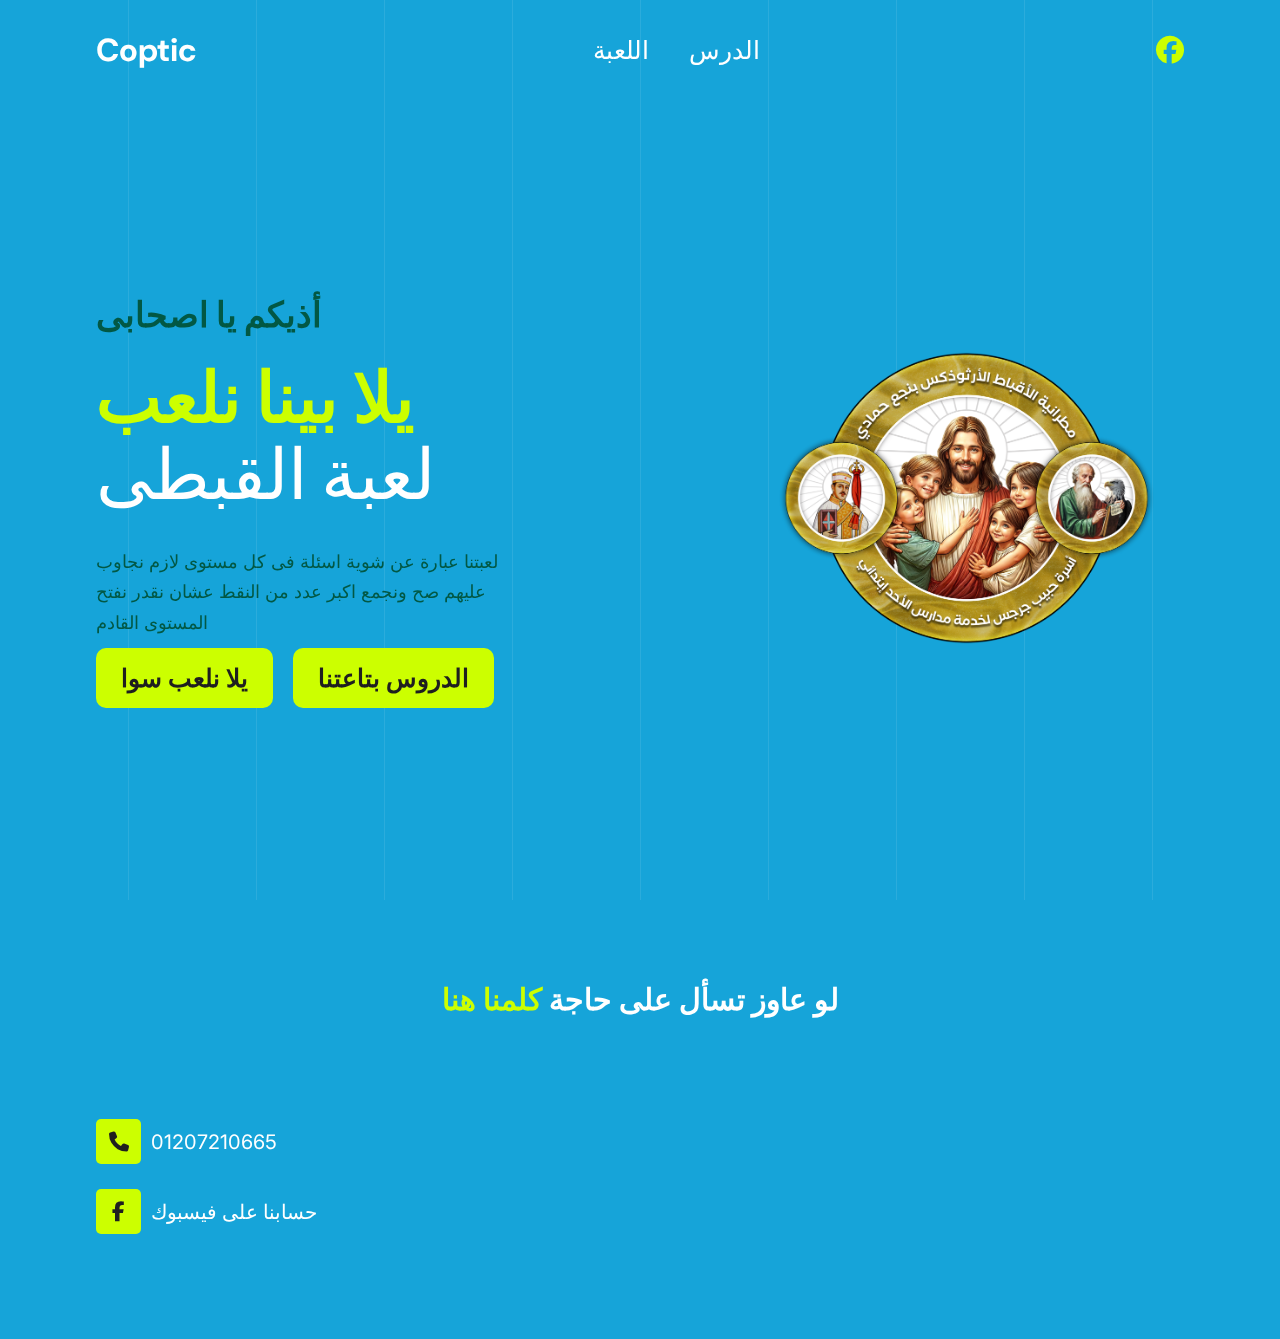
<file: index.html>
<!DOCTYPE html>
<html lang="en">
  <head>
    <meta charset="UTF-8" />
    <meta name="viewport" content="width=device-width, initial-scale=1.0" />
    <link rel="icon" href="img/logo_icon.png" />

    <!--Link Css-->
    <link rel="stylesheet" href="css/style.css" />

    <!--Link FontAwsome-->
    <link
      rel="stylesheet"
      href="https://cdnjs.cloudflare.com/ajax/libs/font-awesome/6.6.0/css/all.min.css"
    />

    <title>Maged Emel | Portfolio</title>
  </head>
  <body>
    <div class="bg-lines">
      <span></span>
      <span></span>
      <span></span>
      <span></span>
      <span></span>
      <span></span>
      <span></span>
      <span></span>
      <span></span>
    </div>
    <header>
      <nav class="container">
        <a href="#" class="logo">
          <h1>Coptic</h1>
        </a>
        <div class="linkes" id="links">
          <span class="close-menu"
            ><i class="fa-solid fa-xmark" onclick="openCloseMenu()"></i
          ></span>
          <a href="#" class="logo">
            <h1>Coptic</h1>
          </a>
          <a href="game.html" class="active">اللعبة</a>
          <a href="lesson.html">الدرس</a>

        </div>
        <div class="icons">
          <a
            href="https://www.facebook.com/profile.php?id=100064601205570"
            target="_blank"
          >
            <i class="fa-brands fa-facebook"></i>
          </a>
          <span class="icon-menu" onclick="openCloseMenu()">
            <i class="fa-solid fa-bars"></i>
          </span>
        </div>
      </nav>
    </header>
    <div class="hero">
      <div class="container">
        <div class="div-text">
          <h4>أذيكم يا اصحابى</h4>
          <h1><span>يلا بينا نلعب</span></h1>
          <h2>لعبة القبطى</h2>
          <p>
            لعبتنا عبارة عن شوية اسئلة فى كل مستوى لازم نجاوب عليهم صح ونجمع
            اكبر عدد من النقط عشان نقدر نفتح المستوى القادم
          </p>

          <div class="btns">
            <a href="game.html" class="btn">يلا نلعب سوا</a>
            <a href="lesson.html" class="btn">الدروس بتاعتنا</a>
          </div>
        </div>
        <div class="div-img">
          <img class="person" src="img/Logo HQ.png" alt="" />
        </div>
      </div>
    </div>

    <section class="contact" id="contact">
      <div class="top-section">
        <h2>لو عاوز تسأل على حاجة <span>كلمنا هنا</span></h2>
      </div>

      <div class="container">
        <div class="social-contact">
          <div class="links">
            <a href="tel:+201207210665">
              <i class="fa-solid fa-phone"></i>
              01207210665
            </a>
            <a
              href="https://www.facebook.com/profile.php?id=100064601205570"
              target="_blank"
            >
              <i class="fa-brands fa-facebook-f"> </i>
              حسابنا على فيسبوك
            </a>
          </div>
        </div>
    </section>
    <script src="js/main.js"></script>
  </body>
</html>
</file>
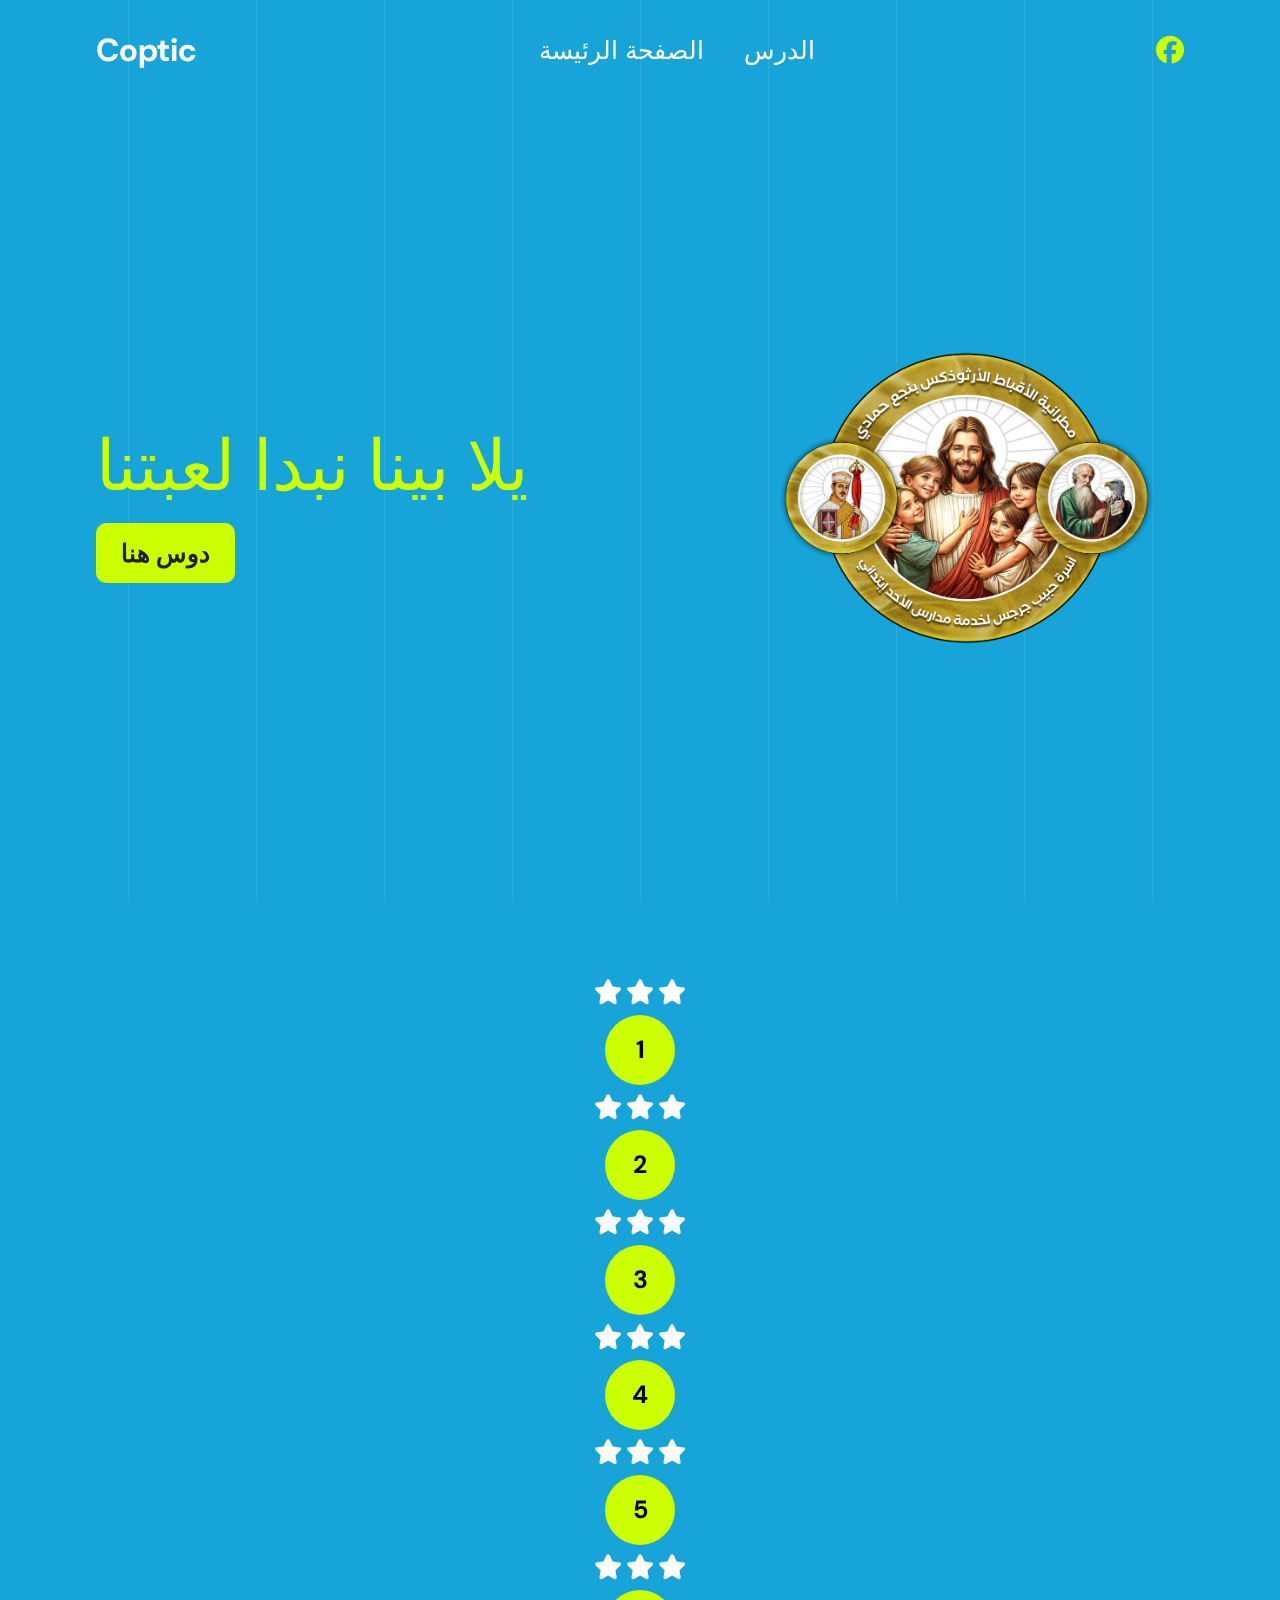
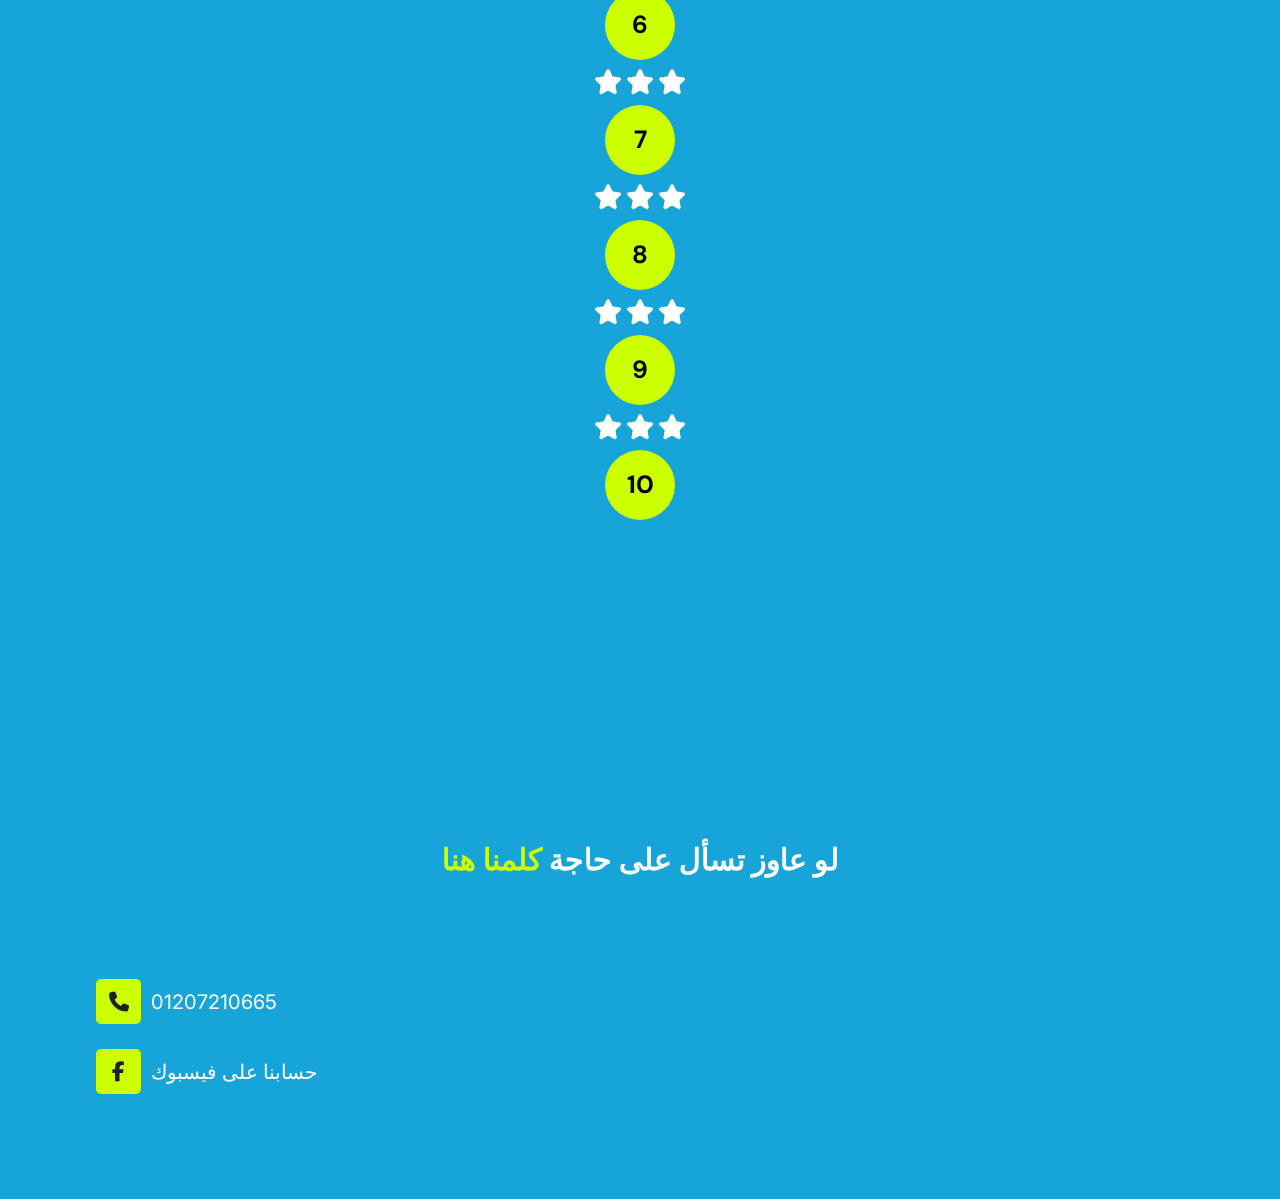
<file: game.html>
<!DOCTYPE html>
<html lang="en">
  <head>
    <meta charset="UTF-8" />
    <meta name="viewport" content="width=device-width, initial-scale=1.0" />
    <link rel="icon" href="img/logo_icon.png" />

    <!--Link Css-->
    <link rel="stylesheet" href="css/style.css" />

    <!--Link FontAwsome-->
    <link
      rel="stylesheet"
      href="https://cdnjs.cloudflare.com/ajax/libs/font-awesome/6.6.0/css/all.min.css"
    />

    <title>Maged Emel | Portfolio</title>
  </head>
  <body>
    <div class="bg-lines">
      <span></span>
      <span></span>
      <span></span>
      <span></span>
      <span></span>
      <span></span>
      <span></span>
      <span></span>
      <span></span>
    </div>
    <header>
      <nav class="container">
        <a href="index.html" class="logo">
          <h1>Coptic</h1>
        </a>
        <div class="linkes" id="links">
          <span class="close-menu"
            ><i class="fa-solid fa-xmark" onclick="openCloseMenu()"></i
          ></span>
          <a href="index.html" class="active">الصفحة الرئيسة</a>
          <a href="lesson.html">الدرس</a>
        </div>
        <div class="icons">
          <a
            href="https://www.facebook.com/profile.php?id=100064601205570"
            target="_blank"
          >
            <i class="fa-brands fa-facebook"></i>
          </a>
          <span class="icon-menu" onclick="openCloseMenu()">
            <i class="fa-solid fa-bars"></i>
          </span>
        </div>
      </nav>
    </header>
    <div class="hero">
      <div class="container">
        <div class="div-text">
          <h2><span>يلا بينا نبدا لعبتنا</span></h2>

          <a href="#" class="btn" id="goToGame">دوس هنا</a>
        </div>
        <div class="div-img">
          <img class="person" src="img/Logo HQ.png" alt="" />
        </div>
      </div>
    </div>

    <section class="projects">
      <div class="container"></div>
    </section>

    <section class="join">
      <div class="container" id="join">
        <img src="img/Logo HQ.png" alt="" />
        <h2><span id="CountGame"></span></h2>

        <div class="btns"></div>
      </div>
    </section>

    <section class="contact" id="contact">
      <div class="top-section">
        <h2>لو عاوز تسأل على حاجة <span>كلمنا هنا</span></h2>
      </div>

      <div class="container">
        <div class="social-contact">
          <div class="links">
            <a href="tel:+201207210665">
              <i class="fa-solid fa-phone"></i>
              01207210665
            </a>
            <a
              href="https://www.facebook.com/profile.php?id=100064601205570"
              target="_blank"
            >
              <i class="fa-brands fa-facebook-f"> </i>
              حسابنا على فيسبوك
            </a>
          </div>
          </div>
    </section>
    <script src="js/main.js"></script>
  </body>
</html>
</file>
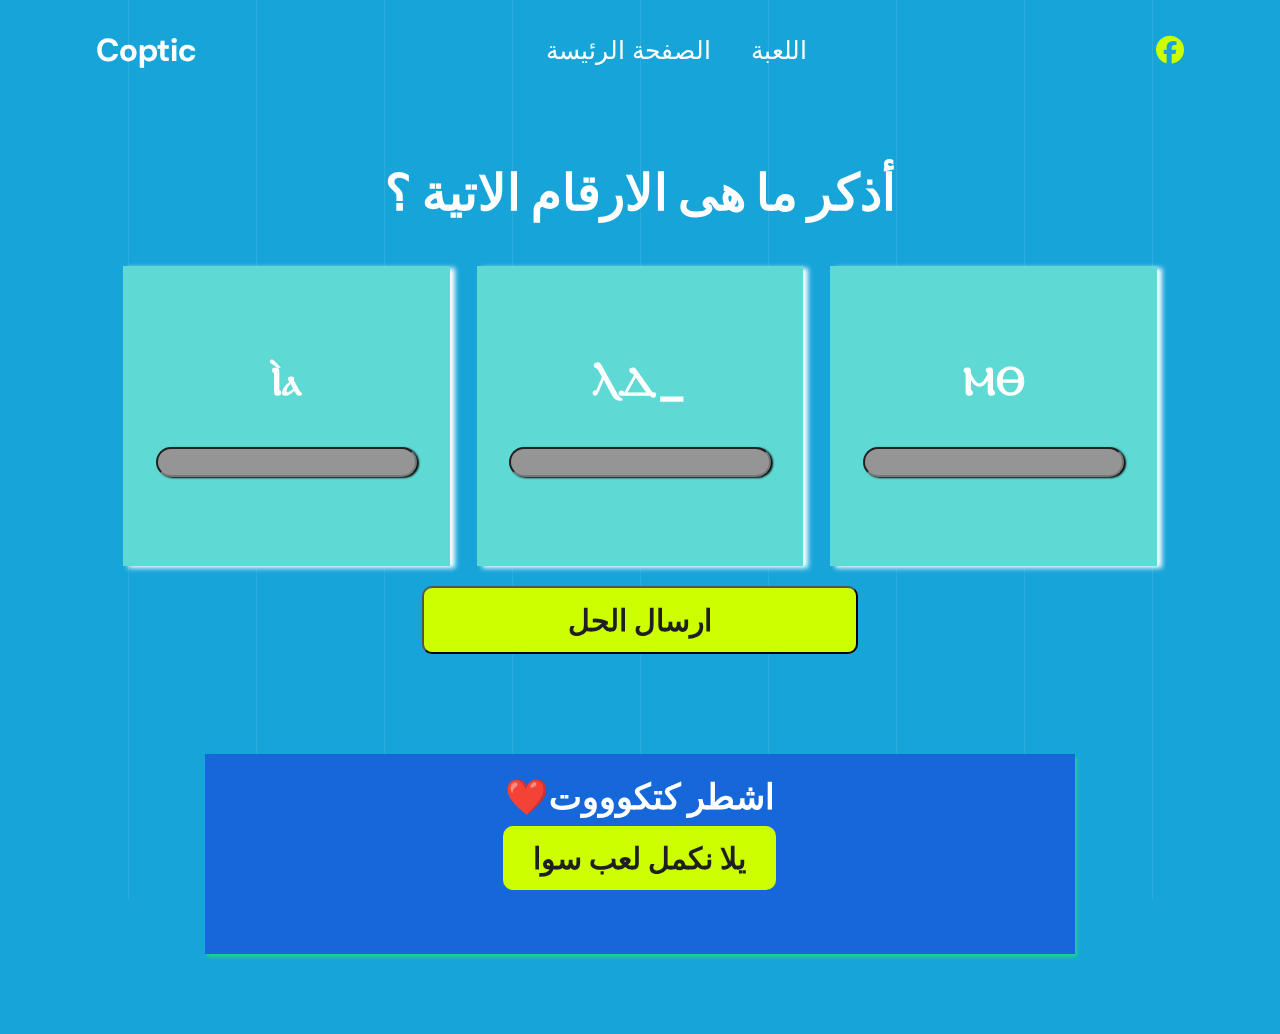
<file: game1.html>
<!DOCTYPE html>
<html lang="en">
  <head>
    <meta charset="UTF-8" />
    <meta name="viewport" content="width=device-width, initial-scale=1.0" />
    <link rel="icon" href="img/logo_icon.png" />

    <!--Link Css-->
    <link rel="stylesheet" href="css/style.css" />

    <!--Link FontAwsome-->
    <link
      rel="stylesheet"
      href="https://cdnjs.cloudflare.com/ajax/libs/font-awesome/6.6.0/css/all.min.css"
    />

    <title>Maged Emel | Portfolio</title>
  </head>
  <body>
    <div class="bg-lines">
      <span></span>
      <span></span>
      <span></span>
      <span></span>
      <span></span>
      <span></span>
      <span></span>
      <span></span>
      <span></span>
    </div>
    <header>
      <nav class="container">
        <a href="#" class="logo">
          <h1>Coptic</h1>
        </a>
        <div class="linkes" id="links">
          <span class="close-menu"
            ><i class="fa-solid fa-xmark" onclick="openCloseMenu()"></i
          ></span>
          <a href="index.html" class="logo">
            <h1>Coptic</h1>
          </a>
          <a href="index.html" class="active">الصفحة الرئيسة</a>
          <a href="game.html" class="active">اللعبة</a>
        </div>
        <div class="icons">
          <a
            href="https://www.facebook.com/profile.php?id=100064601205570"
            target="_blank"
          >
            <i class="fa-brands fa-facebook"></i>
          </a>
          <span class="icon-menu" onclick="openCloseMenu()">
            <i class="fa-solid fa-bars"></i>
          </span>
        </div>
      </nav>
    </header>
    <section>
      <section>
        <div class="container" id="qustAnswers">
          <h1 class="title_qust">أذكر ما هى الارقام الاتية ؟</h1>
          <div class="qust">
            <div class="Qus1">
              <h3>Ⲓ̀ⲁ</h3>
              <input type="text" id="answer1" />
            </div>
            <div class="Qus2">
              <h3>ⲖⲆ_</h3>
              <input type="text" id="answer2" />
            </div>
            <div class="Qus3">
              <h3>ⲘⲐ</h3>
              <input type="text" id="answer3" />
            </div>
          </div>
          <button id="submitAnswer" class="btn">ارسال الحل</button>
        </div>
      </section>
      <div>
        <div class="container">
            <div class="displayAnswer" id="displaysAnswer">
                <h3>❤️اشطر كتكوووت</h3>
                <h4 id="countAnswer"></h4>
                <a class="btn" href="game.html">يلا نكمل لعب سوا</a>
            </div>
        </div>
      </div>
    <script src="js/main.js"></script>
    <script src="js/game1.js"></script>
  </body>
</html>
</file>
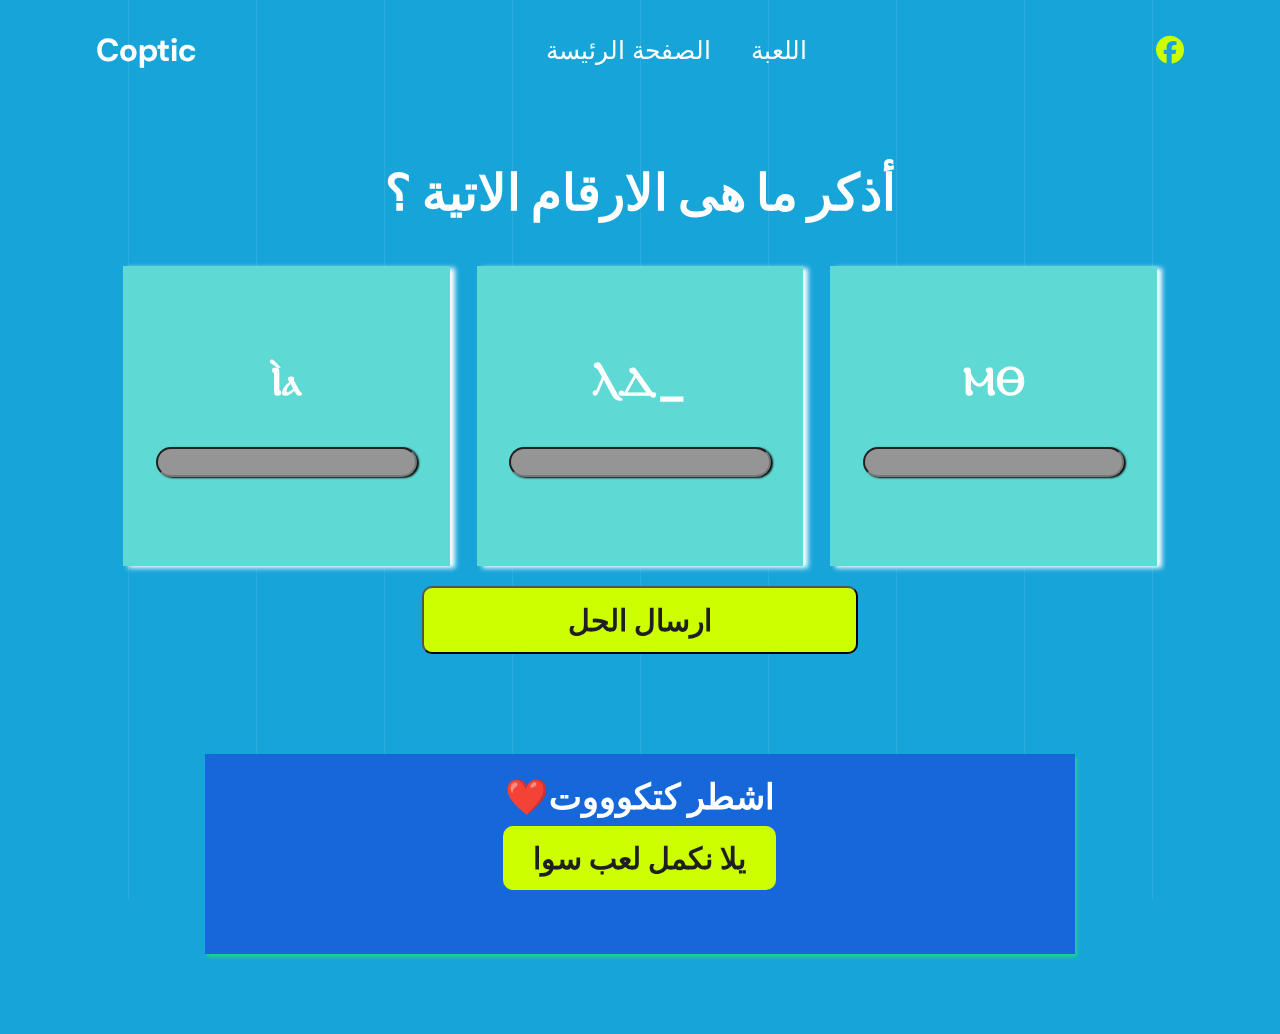
<file: game2.html>
<!DOCTYPE html>
<html lang="en">
  <head>
    <meta charset="UTF-8" />
    <meta name="viewport" content="width=device-width, initial-scale=1.0" />
    <link rel="icon" href="img/logo_icon.png" />

    <!--Link Css-->
    <link rel="stylesheet" href="css/style.css" />

    <!--Link FontAwsome-->
    <link
      rel="stylesheet"
      href="https://cdnjs.cloudflare.com/ajax/libs/font-awesome/6.6.0/css/all.min.css"
    />

    <title>Maged Emel | Portfolio</title>
  </head>
  <body>
    <div class="bg-lines">
      <span></span>
      <span></span>
      <span></span>
      <span></span>
      <span></span>
      <span></span>
      <span></span>
      <span></span>
      <span></span>
    </div>
    <header>
      <nav class="container">
        <a href="#" class="logo">
          <h1>Coptic</h1>
        </a>
        <div class="linkes" id="links">
          <span class="close-menu"
            ><i class="fa-solid fa-xmark" onclick="openCloseMenu()"></i
          ></span>
          <a href="index.html" class="logo">
            <h1>Coptic</h1>
          </a>
          <a href="index.html" class="active">الصفحة الرئيسة</a>
          <a href="game.html" class="active">اللعبة</a>
        </div>
        <div class="icons">
          <a
            href="https://www.facebook.com/profile.php?id=100064601205570"
            target="_blank"
          >
            <i class="fa-brands fa-facebook"></i>
          </a>
          <span class="icon-menu" onclick="openCloseMenu()">
            <i class="fa-solid fa-bars"></i>
          </span>
        </div>
      </nav>
    </header>
    <section>
      <section>
        <div class="container" id="qustAnswers">
          <h1 class="title_qust">أذكر ما هى الارقام الاتية ؟</h1>
          <div class="qust">
            <div class="Qus1">
              <h3>Ⲓ̀ⲁ</h3>
              <input type="text" id="answer1" />
            </div>
            <div class="Qus2">
              <h3>ⲖⲆ_</h3>
              <input type="text" id="answer2" />
            </div>
            <div class="Qus3">
              <h3>ⲘⲐ</h3>
              <input type="text" id="answer3" />
            </div>
          </div>
          <button id="submitAnswer" class="btn">ارسال الحل</button>
        </div>
      </section>
      <div>
        <div class="container">
            <div class="displayAnswer" id="displaysAnswer">
                <h3>❤️اشطر كتكوووت</h3>
                <h4 id="countAnswer"></h4>
                <a class="btn" href="game.html">يلا نكمل لعب سوا</a>
            </div>
        </div>
      </div>
    <script src="js/main.js"></script>
    <script src="js/game2.js"></script>
  </body>
</html>
</file>
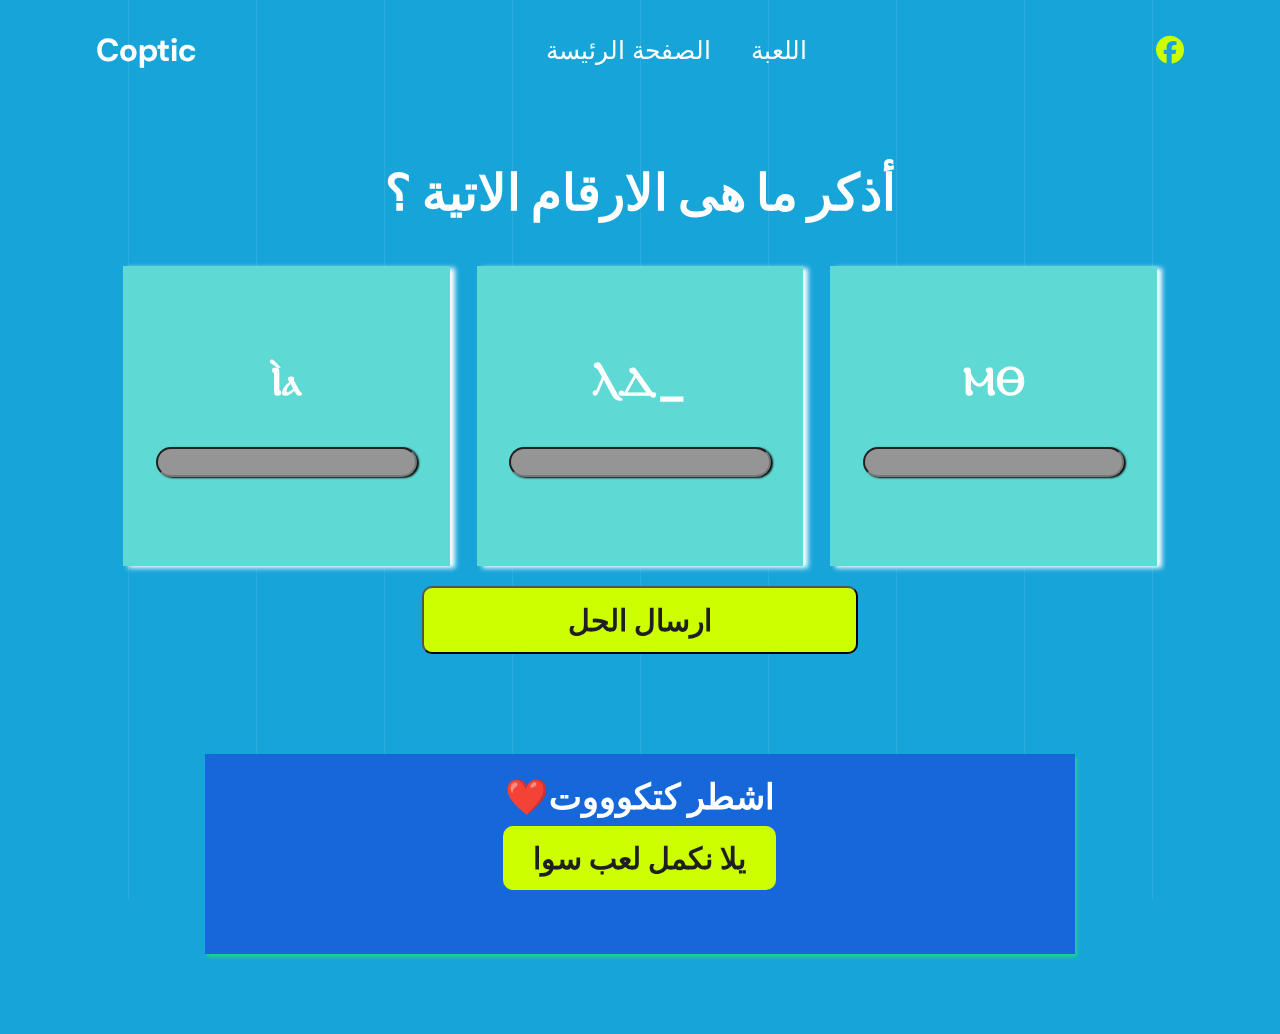
<file: game3.html>
<!DOCTYPE html>
<html lang="en">
  <head>
    <meta charset="UTF-8" />
    <meta name="viewport" content="width=device-width, initial-scale=1.0" />
    <link rel="icon" href="img/logo_icon.png" />

    <!--Link Css-->
    <link rel="stylesheet" href="css/style.css" />

    <!--Link FontAwsome-->
    <link
      rel="stylesheet"
      href="https://cdnjs.cloudflare.com/ajax/libs/font-awesome/6.6.0/css/all.min.css"
    />

    <title>Maged Emel | Portfolio</title>
  </head>
  <body>
    <div class="bg-lines">
      <span></span>
      <span></span>
      <span></span>
      <span></span>
      <span></span>
      <span></span>
      <span></span>
      <span></span>
      <span></span>
    </div>
    <header>
      <nav class="container">
        <a href="#" class="logo">
          <h1>Coptic</h1>
        </a>
        <div class="linkes" id="links">
          <span class="close-menu"
            ><i class="fa-solid fa-xmark" onclick="openCloseMenu()"></i
          ></span>
          <a href="index.html" class="logo">
            <h1>Coptic</h1>
          </a>
          <a href="index.html" class="active">الصفحة الرئيسة</a>
          <a href="game.html" class="active">اللعبة</a>
        </div>
        <div class="icons">
          <a
            href="https://www.facebook.com/profile.php?id=100064601205570"
            target="_blank"
          >
            <i class="fa-brands fa-facebook"></i>
          </a>
          <span class="icon-menu" onclick="openCloseMenu()">
            <i class="fa-solid fa-bars"></i>
          </span>
        </div>
      </nav>
    </header>
    <section>
      <section>
        <div class="container" id="qustAnswers">
          <h1 class="title_qust">أذكر ما هى الارقام الاتية ؟</h1>
          <div class="qust">
            <div class="Qus1">
              <h3>Ⲓ̀ⲁ</h3>
              <input type="text" id="answer1" />
            </div>
            <div class="Qus2">
              <h3>ⲖⲆ_</h3>
              <input type="text" id="answer2" />
            </div>
            <div class="Qus3">
              <h3>ⲘⲐ</h3>
              <input type="text" id="answer3" />
            </div>
          </div>
          <button id="submitAnswer" class="btn">ارسال الحل</button>
        </div>
      </section>
      <div>
        <div class="container">
            <div class="displayAnswer" id="displaysAnswer">
                <h3>❤️اشطر كتكوووت</h3>
                <h4 id="countAnswer"></h4>
                <a class="btn" href="game.html">يلا نكمل لعب سوا</a>
            </div>
        </div>
      </div>
    <script src="js/main.js"></script>
    <script src="js/game3.js"></script>
  </body>
</html>
</file>
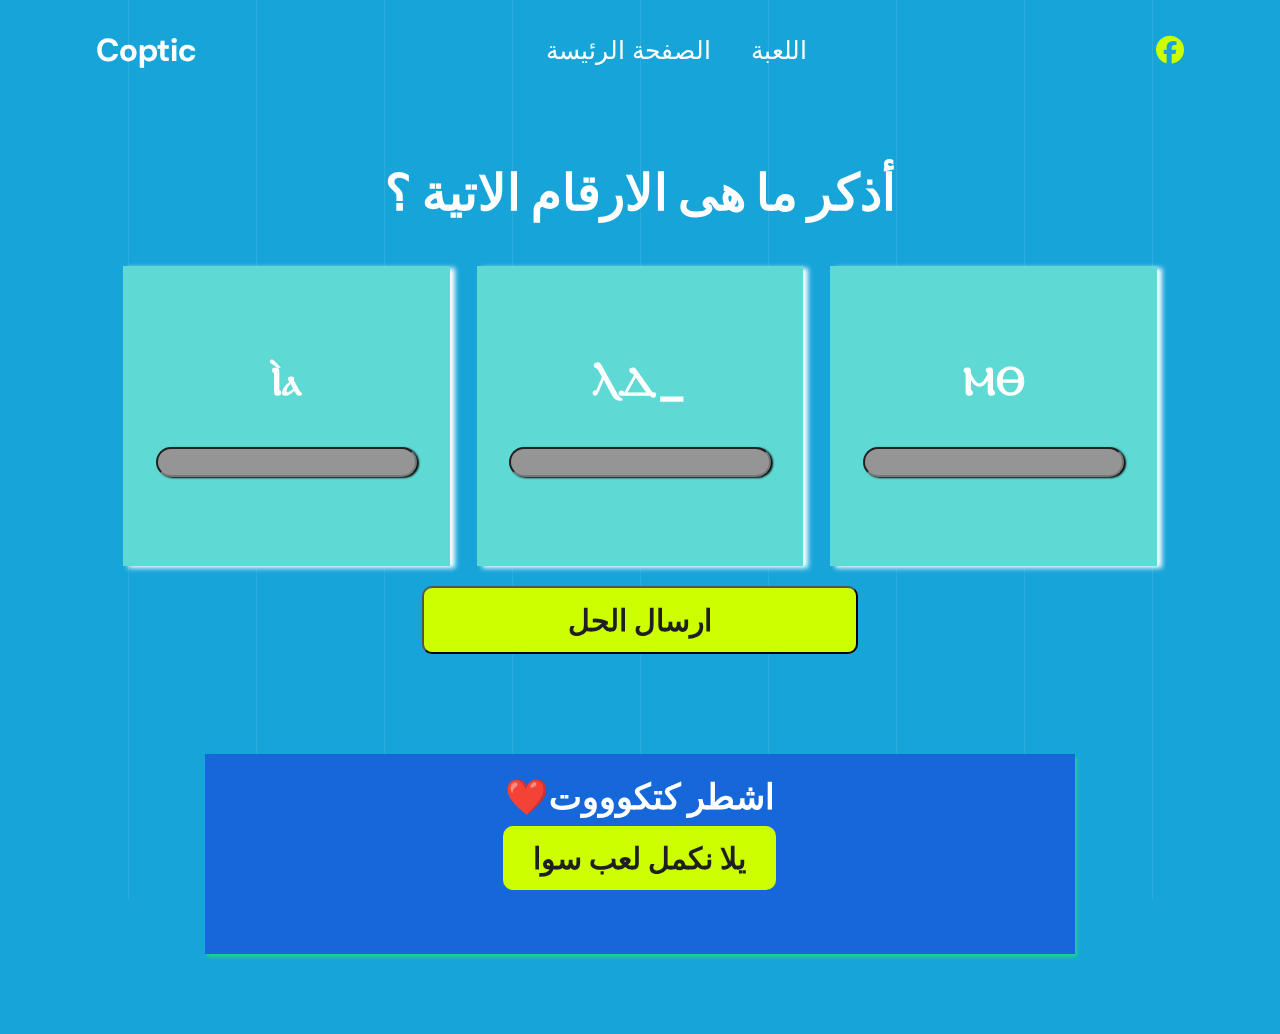
<file: game4.html>
<!DOCTYPE html>
<html lang="en">
  <head>
    <meta charset="UTF-8" />
    <meta name="viewport" content="width=device-width, initial-scale=1.0" />
    <link rel="icon" href="img/logo_icon.png" />

    <!--Link Css-->
    <link rel="stylesheet" href="css/style.css" />

    <!--Link FontAwsome-->
    <link
      rel="stylesheet"
      href="https://cdnjs.cloudflare.com/ajax/libs/font-awesome/6.6.0/css/all.min.css"
    />

    <title>Maged Emel | Portfolio</title>
  </head>
  <body>
    <div class="bg-lines">
      <span></span>
      <span></span>
      <span></span>
      <span></span>
      <span></span>
      <span></span>
      <span></span>
      <span></span>
      <span></span>
    </div>
    <header>
      <nav class="container">
        <a href="#" class="logo">
          <h1>Coptic</h1>
        </a>
        <div class="linkes" id="links">
          <span class="close-menu"
            ><i class="fa-solid fa-xmark" onclick="openCloseMenu()"></i
          ></span>
          <a href="index.html" class="logo">
            <h1>Coptic</h1>
          </a>
          <a href="index.html" class="active">الصفحة الرئيسة</a>
          <a href="game.html" class="active">اللعبة</a>
        </div>
        <div class="icons">
          <a
            href="https://www.facebook.com/profile.php?id=100064601205570"
            target="_blank"
          >
            <i class="fa-brands fa-facebook"></i>
          </a>
          <span class="icon-menu" onclick="openCloseMenu()">
            <i class="fa-solid fa-bars"></i>
          </span>
        </div>
      </nav>
    </header>
    <section>
      <section>
        <div class="container" id="qustAnswers">
          <h1 class="title_qust">أذكر ما هى الارقام الاتية ؟</h1>
          <div class="qust">
            <div class="Qus1">
              <h3>Ⲓ̀ⲁ</h3>
              <input type="text" id="answer1" />
            </div>
            <div class="Qus2">
              <h3>ⲖⲆ_</h3>
              <input type="text" id="answer2" />
            </div>
            <div class="Qus3">
              <h3>ⲘⲐ</h3>
              <input type="text" id="answer3" />
            </div>
          </div>
          <button id="submitAnswer" class="btn">ارسال الحل</button>
        </div>
      </section>
      <div>
        <div class="container">
            <div class="displayAnswer" id="displaysAnswer">
                <h3>❤️اشطر كتكوووت</h3>
                <h4 id="countAnswer"></h4>
                <a class="btn" href="game.html">يلا نكمل لعب سوا</a>
            </div>
        </div>
      </div>
    <script src="js/main.js"></script>
    <script src="js/game4.js"></script>
  </body>
</html>
</file>
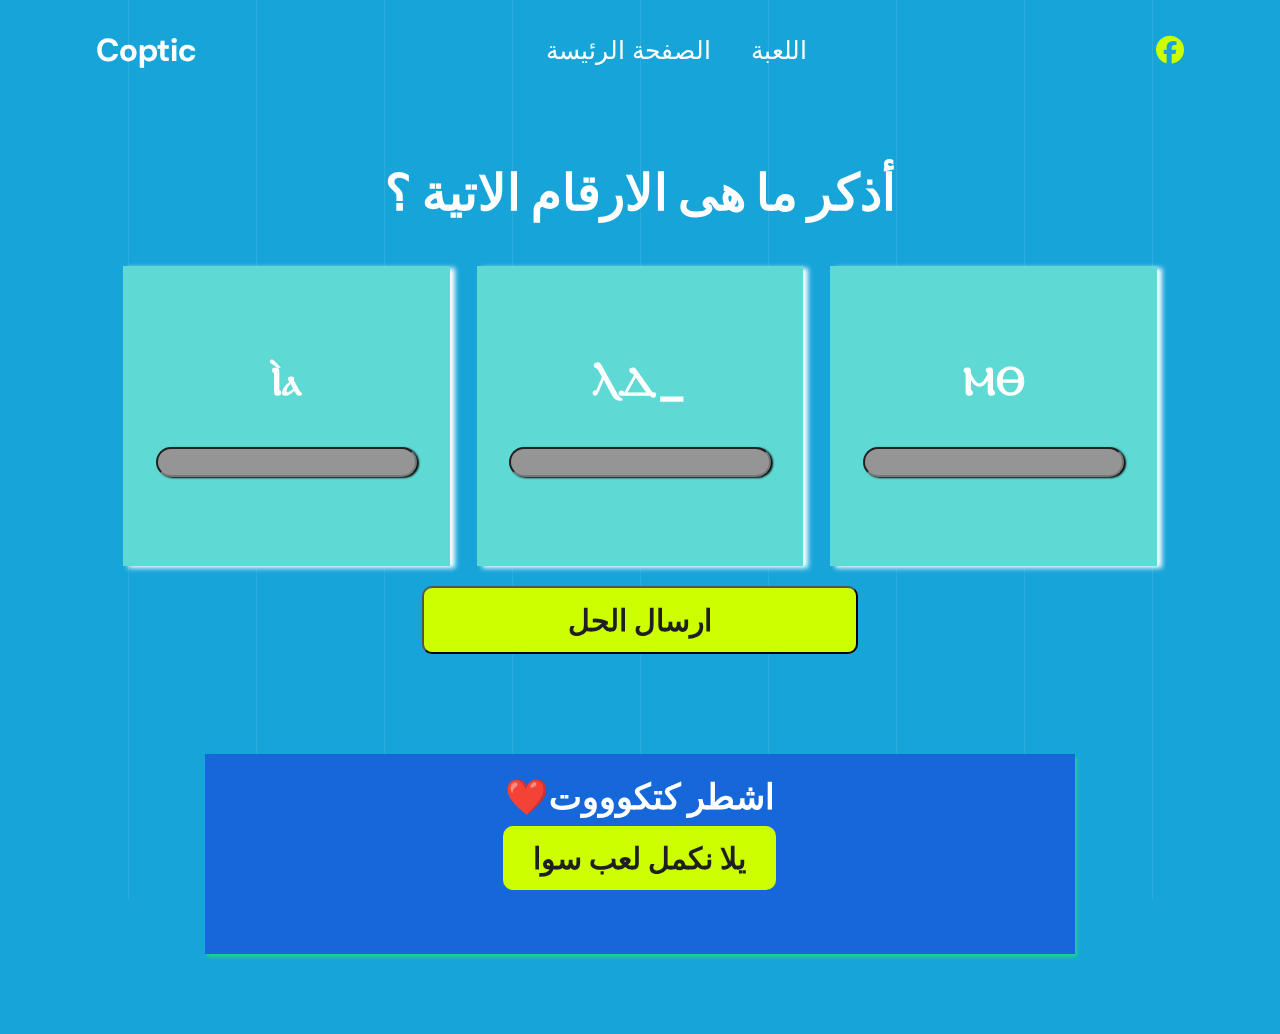
<file: game5.html>
<!DOCTYPE html>
<html lang="en">
  <head>
    <meta charset="UTF-8" />
    <meta name="viewport" content="width=device-width, initial-scale=1.0" />
    <link rel="icon" href="img/logo_icon.png" />

    <!--Link Css-->
    <link rel="stylesheet" href="css/style.css" />

    <!--Link FontAwsome-->
    <link
      rel="stylesheet"
      href="https://cdnjs.cloudflare.com/ajax/libs/font-awesome/6.6.0/css/all.min.css"
    />

    <title>Maged Emel | Portfolio</title>
  </head>
  <body>
    <div class="bg-lines">
      <span></span>
      <span></span>
      <span></span>
      <span></span>
      <span></span>
      <span></span>
      <span></span>
      <span></span>
      <span></span>
    </div>
    <header>
      <nav class="container">
        <a href="#" class="logo">
          <h1>Coptic</h1>
        </a>
        <div class="linkes" id="links">
          <span class="close-menu"
            ><i class="fa-solid fa-xmark" onclick="openCloseMenu()"></i
          ></span>
          <a href="index.html" class="logo">
            <h1>Coptic</h1>
          </a>
          <a href="index.html" class="active">الصفحة الرئيسة</a>
          <a href="game.html" class="active">اللعبة</a>
        </div>
        <div class="icons">
          <a
            href="https://www.facebook.com/profile.php?id=100064601205570"
            target="_blank"
          >
            <i class="fa-brands fa-facebook"></i>
          </a>
          <span class="icon-menu" onclick="openCloseMenu()">
            <i class="fa-solid fa-bars"></i>
          </span>
        </div>
      </nav>
    </header>
    <section>
      <section>
        <div class="container" id="qustAnswers">
          <h1 class="title_qust">أذكر ما هى الارقام الاتية ؟</h1>
          <div class="qust">
            <div class="Qus1">
              <h3>Ⲓ̀ⲁ</h3>
              <input type="text" id="answer1" />
            </div>
            <div class="Qus2">
              <h3>ⲖⲆ_</h3>
              <input type="text" id="answer2" />
            </div>
            <div class="Qus3">
              <h3>ⲘⲐ</h3>
              <input type="text" id="answer3" />
            </div>
          </div>
          <button id="submitAnswer" class="btn">ارسال الحل</button>
        </div>
      </section>
      <div>
        <div class="container">
            <div class="displayAnswer" id="displaysAnswer">
                <h3>❤️اشطر كتكوووت</h3>
                <h4 id="countAnswer"></h4>
                <a class="btn" href="game.html">يلا نكمل لعب سوا</a>
            </div>
        </div>
      </div>
    <script src="js/main.js"></script>
    <script src="js/game5.js"></script>
  </body>
</html>
</file>
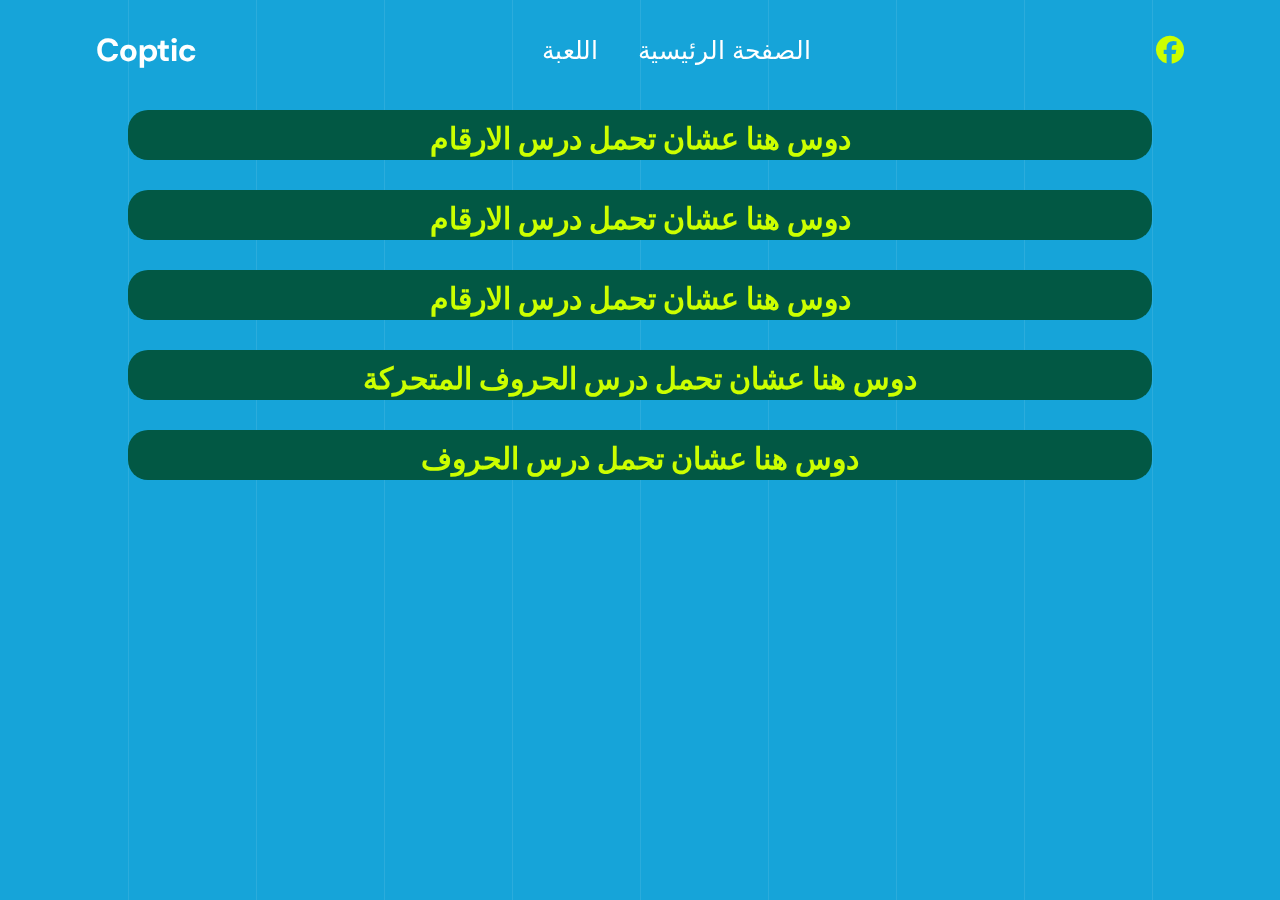
<file: lesson.html>
<!DOCTYPE html>
<html lang="en">
  <head>
    <meta charset="UTF-8" />
    <meta name="viewport" content="width=device-width, initial-scale=1.0" />
    <link rel="icon" href="img/logo_icon.png" />

    <!--Link Css-->
    <link rel="stylesheet" href="css/style.css" />

    <!--Link FontAwsome-->
    <link
      rel="stylesheet"
      href="https://cdnjs.cloudflare.com/ajax/libs/font-awesome/6.6.0/css/all.min.css"
    />

    <title>Maged Emel | Portfolio</title>
  </head>
  <body>
    <div class="bg-lines">
      <span></span>
      <span></span>
      <span></span>
      <span></span>
      <span></span>
      <span></span>
      <span></span>
      <span></span>
      <span></span>
    </div>
    <header>
      <nav class="container">
        <a href="#" class="logo">
          <h1>Coptic</h1>
        </a>
        <div class="linkes" id="links">
          <span class="close-menu"
            ><i class="fa-solid fa-xmark" onclick="openCloseMenu()"></i
          ></span>
          <a href="#" class="logo">
            <h1>Coptic</h1>
          </a>
          <a href="game.html" class="active">اللعبة</a>
          <a href="index.html">الصفحة الرئيسية</a>
        </div>
        <div class="icons">
          <a
            href="https://www.facebook.com/profile.php?id=100064601205570"
            target="_blank"
          >
            <i class="fa-brands fa-facebook"></i>
          </a>
          <span class="icon-menu" onclick="openCloseMenu()">
            <i class="fa-solid fa-bars"></i>
          </span>
        </div>
      </nav>
    </header>

    <section>
      <div class="lesson" id="lesson">
        <div class="lesson1">
          <h2>
            <h2>
              <a href="img/lesson1.pdf" download="">
                دوس هنا عشان تحمل درس الارقام</a
              >
            </h2>
          </h2>
        </div>
        <div class="lesson2">
          <h2>
            <h2>
              <a href="img/lesson2.pdf" download="">
                دوس هنا عشان تحمل درس الارقام</a
              >
            </h2>
          </h2>
        </div>
        <div class="lesson3">
          <h2>
            <h2>
              <a href="img/lesson3.pdf" download="">
                دوس هنا عشان تحمل درس الارقام</a
              >
            </h2>
          </h2>
        </div>
        <div class="lesson4">
          <h2>
            <h2>
              <a href="img/lesson4.pdf" download="">
                دوس هنا عشان تحمل درس الحروف المتحركة</a
              >
            </h2>
          </h2>
        </div>
        <div class="lesson5">
          <h2>
            <h2>
              <a href="img/lesson5.pdf" download="">
                دوس هنا عشان تحمل درس الحروف</a
              >
            </h2>
          </h2>
        </div>
      </div>
    </section>

    <script src="js/main.js"></script>
  </body>
</html>
</file>
<file: css/style.css>
@import url("https://fonts.googleapis.com/css2?family=DM+Sans:wght@400;500;700&family=Inter:wght@400;500&display=swap");

* {
  margin: 0;
  padding: 0;
  box-sizing: border-box;
  font-family: "Inter", sans-serif;
  list-style-type: none;
  text-decoration: none;
}
:root {
  --main_color: #ccff00;
  --p_color: #025844;
  --bg_color: #1f1f1f;
  --white_color: #fff;
  --black_color: #00aff4;
  --border-color: rgba(13, 174, 210, 0.1);
}
body {
  background: #131313;
}
.container {
  width: 85%;
  margin: auto;
  max-width: 1500px;
}

section {
  padding: 80px 0;
}

img {
  width: 100%;
}
h1,
h2,
h3,
h3,
h4,
h5,
h6 {
  color: var(--white_color);
  font-family: "DM Sans", "sans-serif";
}
span {
  color: var(--main_color);
}
p {
  color: var(--p_color);
}
/* btns */
.btns {
  display: flex;
  align-items: center;
  gap: 20px;
}
.btn {
  background: var(--main_color);
  padding: 14px 30px;
  border-radius: 10px;
  font-weight: 600;
  text-transform: capitalize;
  color: var(--bg_color);
  transition: 0.3s;
}
.btn:hover {
  scale: 1.1;
}
.btn-no-bg {
  color: var(--white_color);
  text-transform: capitalize;
  text-decoration: underline;
  transition: 0.3s;
}
.btn-no-bg:hover {
  color: var(--main_color);
}

.top-section {
  text-align: center;
  margin-bottom: 100px;
}
.top-section h2 {
  font-size: 30px;
}
/* Start BackGround */

.bg-lines span {
  position: fixed;
  top: 0;
  z-index: -1;
  height: 100%;
  background: rgba(255, 255, 255, 0.09);
  width: 1px;
  -webkit-animation: left_right 18s infinite;
  animation: left_right 8s infinite;
}
.bg-lines span:nth-child(1) {
  left: 10%;
}
.bg-lines span:nth-child(2) {
  left: 20%;
}
.bg-lines span:nth-child(3) {
  left: 30%;
}
.bg-lines span:nth-child(4) {
  left: 40%;
}
.bg-lines span:nth-child(5) {
  left: 50%;
}
.bg-lines span:nth-child(6) {
  left: 60%;
}
.bg-lines span:nth-child(7) {
  left: 70%;
}
.bg-lines span:nth-child(8) {
  left: 80%;
}
.bg-lines span:nth-child(9) {
  left: 90%;
}
.bg-lines span:nth-child(1) {
  left: 10%;
}
@keyframes left_right {
  0% {
    -webkit-transform: translateX(0);
    transform: translateX(0);
  }
  50% {
    -webkit-transform: translateX(-100px);
    transform: translateX(-100px);
  }
  100% {
    -webkit-transform: translateX(0);
    transform: translateX(0);
  }
}
/* End BackGround*/

header {
  position: fixed;
  top: 0;
  right: 0;
  left: 0;
  height: 100px;
  z-index: 1000;
  transition: 0.3s;
}
header.active {
  background-color: var(--black_color);
  border-bottom: 1px solid #56565697;
}
header nav {
  display: flex;
  justify-content: space-between;
  align-items: center;
  height: 100%;
}
header nav .logo img {
  width: 200px;
}
header nav .linkes {
  display: flex;
  gap: 40px;
}
header nav .linkes a {
  color: var(--white_color);
  text-transform: capitalize;
  font-size: 25px;
  transition: 0.3s;
}
header nav .linkes a:hover {
  color: var(--main_color);
}
header nav .icons {
  display: flex;
  gap: 30px;
}
header nav .icons a {
  font-size: 28px;
  color: var(--main_color);
  transition: 0.3s;
}
header nav .icons a:hover {
  scale: 1.4;
}

/* Start Hero*/
.hero {
  padding-top: 100px;
  height: 100vh;
  display: flex;
  justify-content: center;
  align-items: center;
}
.hero .container {
  display: flex;
  justify-content: space-between;
  align-items: center;
}
.hero .div-text {
  width: 50%;
}
.hero .div-text a.btn {
  font-size: 25px;
  padding: 15px 25px;
  transition: 0.3s;
}
.hero .div-text a.btn:hover {
  background-color: transparent;
  color: var(--main_color);
  font-size: 35px;
}
.hero .div-text h4 {
  color: var(--p_color);
  font-size: 35px;
  margin-bottom: 15px;
}

.hero .div-text h1 {
  font-size: 70px;
}

.hero .div-text h2 {
  font-size: 70px;
  font-weight: normal;
  line-height: 0.9;
  margin-bottom: 40px;
}

.hero .div-text p {
  margin: 0;
  font-size: 18px;
  width: 80%;
  line-height: 1.7;
}
.hero .btn {
  font-size: 20px;
  padding: 18px 50px;
  margin-top: 10px;
}
.hero .div-img {
  width: 40%;
  position: relative;
  border-radius: 0 0 600px 600px;
  overflow: hidden;
}
.hero .div-img .bg-img {
  position: absolute;
  bottom: 0;
  left: 0;
  z-index: -1;
}
/*End Hero */

/* Start Projects */
.projects .container {
  display: flex;
  flex-direction: column;
  align-items: center;
  gap: 10px;
}
.projects .container .stars {
  color: var(--white_color);
}
.projects .container .game {
  background: var(--main_color);
  border-radius: 50%;
  height: 70px;
  width: 70px;
}
.projects .container .game h3 {
  line-height: 70px;
  text-align: center;
  color: black;
  font-size: 25px;
}
.fa-star {
  font-size: 25px;
}
.projects .container.hidden {
  display: none;
}
/* End Projects */

/* Start Join */
.join .container.join {
  display: flex;
}
.join .container {
  box-shadow: 10px 10px 5px 15px white;
  width: 60%;
  display: flex;
  justify-content: center;
  flex-direction: column;
  align-items: center;
  padding: 30px;
  display: none;
  transition: 0.3s;
}
.join .container img {
  width: 250px;
  height: 200px;
  background-size: cover;
}
.join .container .stars i {
  color: var(--white_color);
  padding: 20px 10px;
  font-size: 30px;
}
/* Start Contact */
.contact .container {
  display: flex;
  justify-content: space-between;
}
.contact .top-section {
  margin-bottom: 100px;
}
.contact .social-contact {
  width: 30%;
}
.contact .social-contact h2 {
  color: var(--white_color);
  margin-bottom: 40px;
}
.contact .social-contact .links {
  display: flex;
  flex-direction: column;
}
.contact .social-contact .links a {
  color: var(--white_color);
  font-size: 20px;
  margin-bottom: 25px;
  position: relative;
  left: 0;
  transition: 0.3s;
}
.contact .social-contact .links a i {
  color: var(--bg_color);
  margin-right: 5px;
  width: 45px;
  height: 45px;
  background: var(--main_color);
  text-align: center;
  line-height: 45px;
  border-radius: 5px;
}
.contact .social-contact .links a:hover {
  left: 15px;
}
/* End Contact */

/* Start Form */

.contact form {
  width: 60%;
  text-align: center;
}
.contact form .input-forms {
  width: 100%;
  display: flex;
  flex-wrap: wrap;
  justify-content: space-between;
}
.contact form .input-forms input,
.contact form .input-forms textarea {
  border-radius: 5px;
  padding: 20px;
  outline: none;
  background-color: var(--bg_color);
  color: var(--white_color);
  margin-bottom: 30px;
  border: 1px solid var(--border-color);
  transition: 0.3s;
}
.contact form .input-forms input {
  width: 48%;
}
.contact form .input-forms textarea {
  width: 100%;
}
.contact form .input-forms textarea:focus,
.contact form .input-forms input:focus {
  border-color: var(--main_color);
}
.contact button {
  outline: none;
  padding: 15px 35px;
  font-size: 18px;
  cursor: pointer;
  transition: 0.3s;
}
.contact button:hover {
  scale: 1.1;
}
/* End Contact */

/* Start Responsive */
.close-menu,
header .linkes .logo,
.icon-menu {
  display: none;
}

@media (max-width: 1200px) {
  .container {
    width: 90%;
  }
}
@media (max-width: 1000px) {
  .close-menu {
    display: block;
    font-size: 28px;
    position: absolute;
    top: 30px;
    right: 30px;
  }
  header nav .linkes {
    position: fixed;
    top: 0;
    flex-direction: column;
    width: 400px;
    background: var(--black_color);
    left: -400px;
    padding: 50px 0;
    height: 100%;
    border-right: 1px solid var(--border-color);
    text-align: center;
    transition: 0.5s ease-in-out;
  }
  header nav .linkes.active {
    left: 0;
  }
  header .linkes .logo {
    display: block;
  }
  .icon-menu {
    display: block;
    font-size: 28px;
  }
  /* Resposive Hero */
  .hero .div-text h4 {
    font-size: 25px;
  }
  .hero .div-text h1 {
    font-size: 55px;
  }
  .hero .div-text h2 {
    font-size: 55px;
  }
  .hero .div-text p {
    font-size: 16px;
    margin: 30px auto;
  }
  .hero .btn {
    font-size: 18px;
    padding: 16px 40px;
  }
  .hero .container {
    flex-direction: column;
  }
  .hero .div-text {
    width: 100%;
    margin-top: 20px;
    text-align: center;
    margin-bottom: 30px;
  }
  .hero .btns {
    justify-content: center;
  }
  .hero {
    height: auto;
  }
  .about .container {
    flex-direction: column;
  }
  .about .div-text {
    width: 100%;
    margin-bottom: 50px;
  }
  .about .div-img {
    width: 45%;
  }
  .services .boxs .box {
    width: 47%;
    margin-bottom: 30px;
  }
  .projects .project-box .text h3 a {
    font-size: 25px;
  }
  .projects .project-box .text h4 {
    font-size: 16px;
  }
  .projects .project-box .text p {
    font-size: 14px;
  }
  .projects .project-box .text {
    width: calc(50% - 50px);
    margin-left: 50px;
  }
  .contact .container {
    flex-direction: column;
  }
  .contact .social-contact {
    width: 100%;
    margin-bottom: 40px;
  }
  .contact .social-contact .links {
    flex-direction: row;
    flex-wrap: wrap;
  }
  .contact .social-contact .links a {
    width: 50%;
    font-size: 16px;
  }
  .contact .social-contact .links a i {
    width: 35px;
    height: 35px;
    line-height: 35px;
  }
  .contact form {
    width: 80%;
    margin: 0 auto;
  }
  .contact .btn {
    font-size: 16px;
    padding: 13px 28px;
  }
}

@media (max-width: 500px) {
  header nav .icons a {
    font-size: 20px;
  }
  header nav .icons {
    gap: 15px;
    align-items: center;
  }
  header nav .logo img {
    width: 150px;
  }
  header nav .linkes {
    width: 100%;
    left: -100%;
  }
  .icon-menu {
    margin-left: 15px;
  }
  .hero .div-img {
    width: 250px;
  }
  .about .div-img {
    width: 80%;
  }
  .services .container .boxs {
    flex-direction: column;
  }
  .services .container .boxs .box {
    width: 80%;
    margin: 30px auto;
  }
  .contact .container .social-contact .links {
    flex-direction: column;
  }
  .contact .container .social-contact .links a {
    width: 70%;
  }
  .projects .project-box {
    flex-direction: column;
  }
  .projects .project-box img {
    width: 80%;
    margin-bottom: 20px;
  }
  .projects .project-box .text {
    width: 90%;
  }
  .projects .project-box.project-box-2 {
    flex-direction: column;
  }
}

/* start game page */
body {
  background-color: #16a4d9;
}
.qust {
  margin: 20px auto;
  text-align: center;
  display: flex;
  justify-content: space-evenly;
}
.title_qust {
  font-size: 50px;
  margin-bottom: 40px;
  text-align: center;
}
.qust input {
  text-align: center;
  font-size: 20px;
}
.Qus1,
.Qus2,
.Qus3 {
  width: 30%;
  height: 300px;
  background-color: #5ed9d3;
  box-shadow: 5px 2px 5px #fff;
  display: flex;
  justify-content: center;
  flex-direction: column;
  align-items: center;
  gap: 40px;
}
.Qus1 h3,
.Qus2 h3,
.Qus3 h3 {
  font-size: 40px;
}
.qust input {
  width: 80%;
  height: 30px;
  border-radius: 20px;
  box-shadow: 2px 1px 2px #070707;
  outline: none;
  padding: 10px;
  color: #070707;
  background-color: #959595;
}
#submitAnswer {
  display: block;
  margin: 20px auto;
  width: 40%;
  font-size: 30px;
  letter-spacing: 5px;
}
.displayAnswer {
  background-color: #1667d9;
  width: 80%;
  margin: 0 auto;
  text-align: center;
  height: 200px;
  font-size: 30px;
  box-shadow: 2px 3px 4px #16d98d;
  display: block;
  padding: 20px;
}
.displayAnswer h3 {
  margin-bottom: 20px;
}
#countAnswer {
  margin-bottom: 20px;
}
@media (max-width: 600px) {
  .qust {
    flex-direction: column;
    justify-content: center;
    align-items: center;
  }
  .Qus1,
  .Qus2,
  .Qus3 {
    width: 80%;
    margin: 20px 0;
  }
  #submitAnswer {
    width: 80%;
  }
}

@media (max-width: 500px) {
  .title_qust {
    font-size: 40px;
  }
  .displayAnswer {
    width: 95%;
    height: 400px;
  }
  .displayAnswer h3 {
    margin-top: 40%;
  }
}

@media (max-width: 370px) {
  #submitAnswer {
    width: 95%;
  }
  .title_qust {
    font-size: 35px;
  }
}

/* LESSON PAGE */

.lesson div{
  width: 80%;
  height: 50px;
  background-color: var(--p_color);
  margin: 30px auto;
  border-radius: 20px;
}
.lesson h2 a {
  display: block;
  color: #ccff00;
  text-align: center;
  padding: 10px;
  font-size: 30px;
}
</file>
